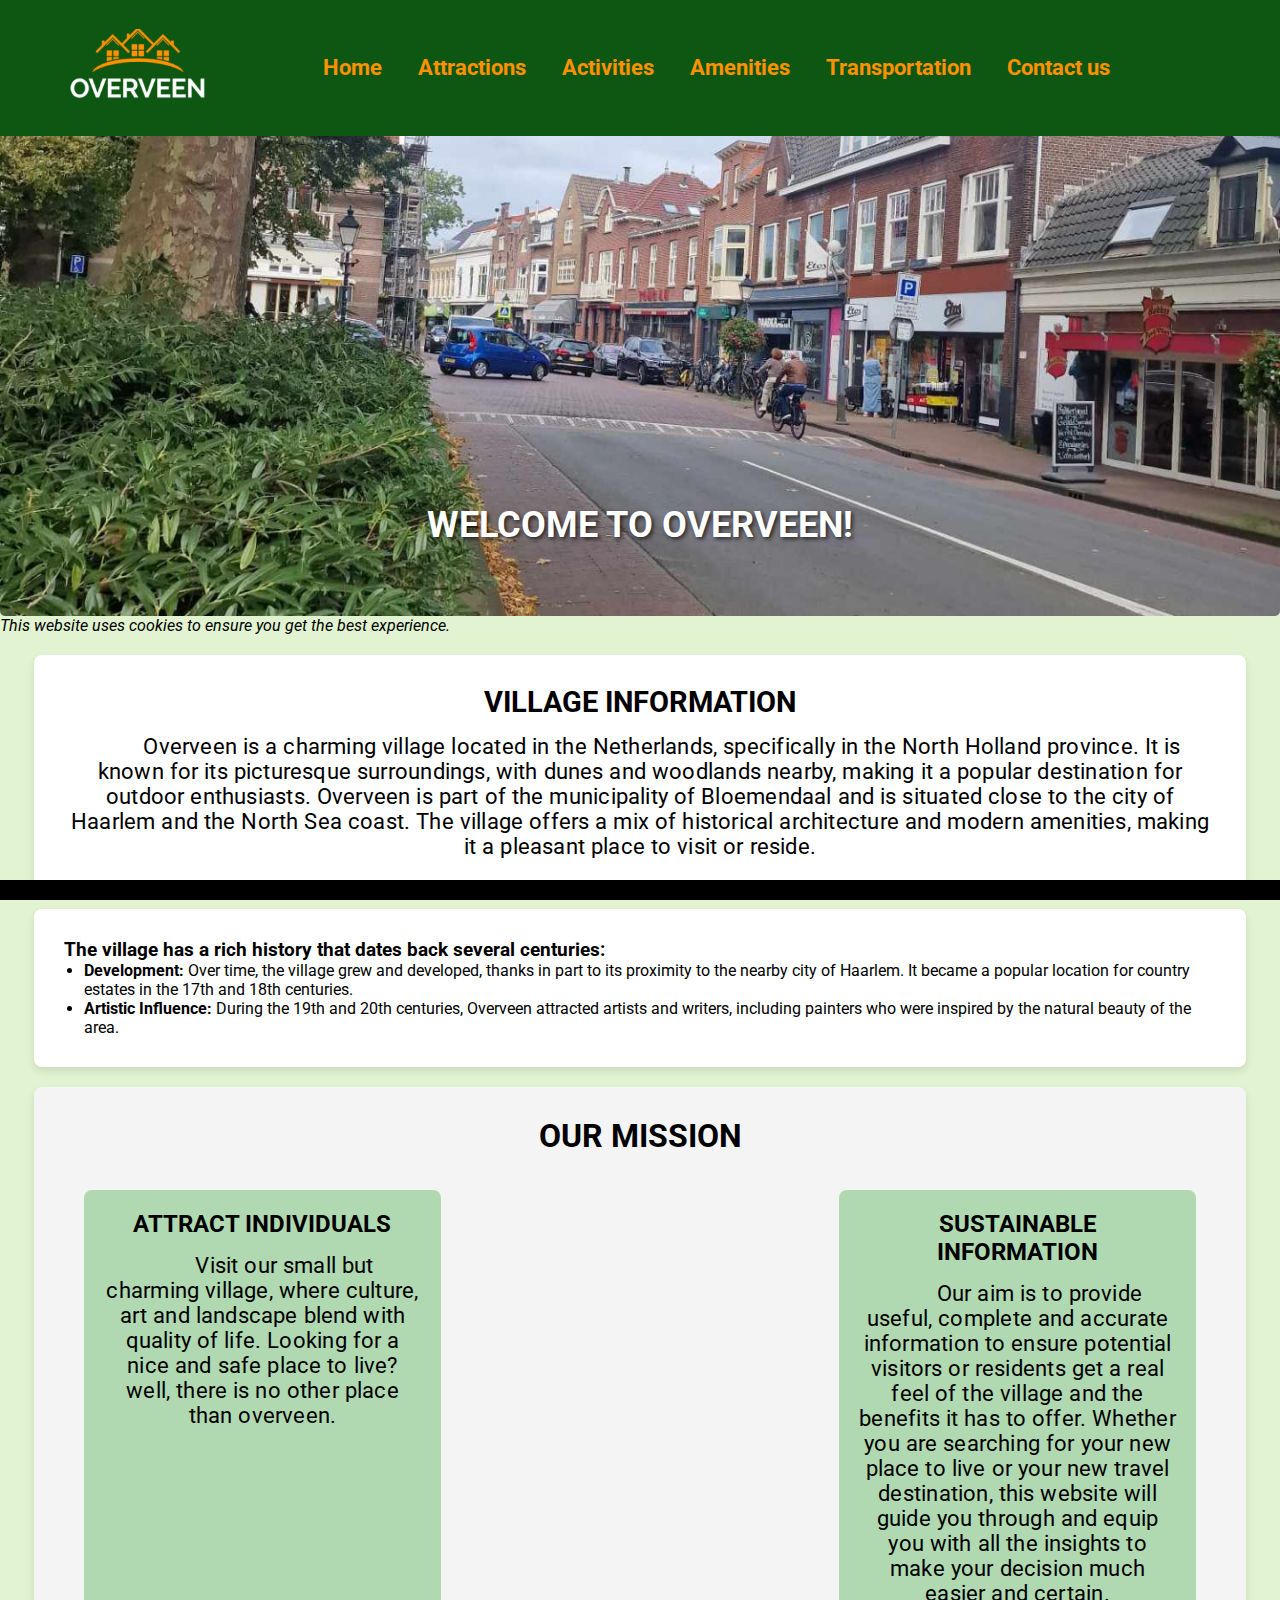
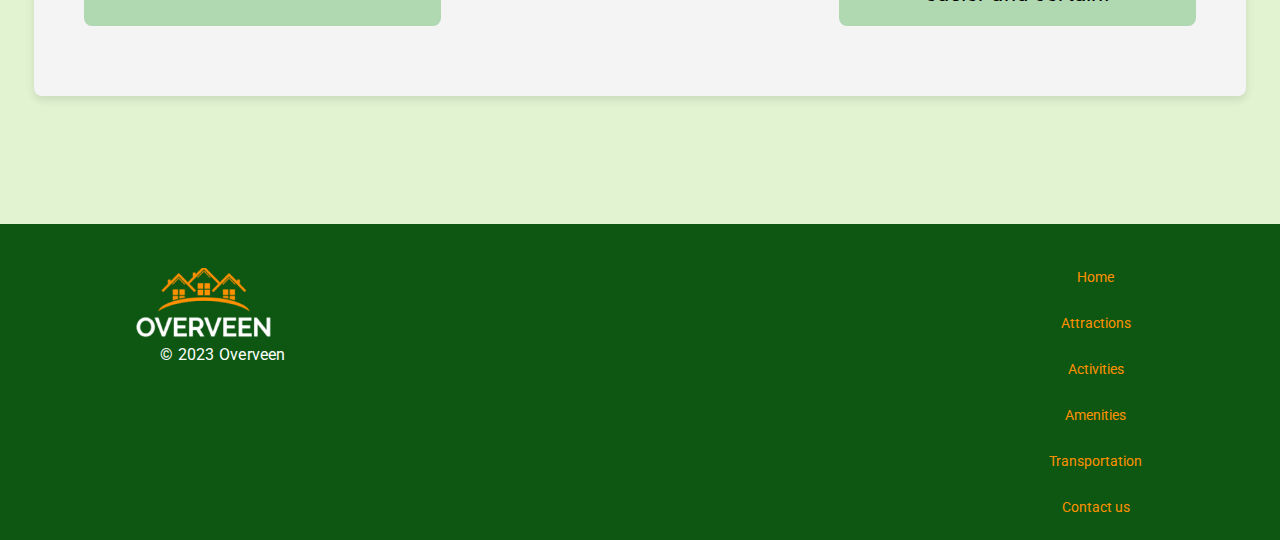
<file: index.html>
<!DOCTYPE html>
<html lang="en">
<head>
    <meta charset="UTF-8">
    <meta name="viewport" content="width=device-width, initial-scale=1.0">
    <meta name="author" content="Panagiotis Trimpakkiros">
    <meta name="keywords" content="WebMarkup,Overveen,HTML&CSS website">
    <link rel="stylesheet" type="text/css" href="css/style.css" >
    <link rel="icon" href="img/8jHBWZ-LogoMakr 1.png">
    <title>WebMarkup - Project</title>
</head>
<body>
<header>
  <!--Navigation bar-->
  <nav>
    <a href="index.html"><img class="nav-logo" alt="logo" src="img/8jHBWZ-LogoMakr 1.png"></a>
    <ul>
      <li><a href="index.html">Home</a></li>
      <li><a href="Attractions.html">Attractions</a></li>
      <li><a href="Activities.html">Activities</a></li>
      <li><a href="Amenities.html">Amenities</a></li>
      <li><a href="Transportation.html">Transportation</a></li>
      <li><a href="contact.html">Contact us</a></li>
    </ul>
  </nav>
</header>
    <!--Main-->
    <section>
      <img id="img-homePage" title="overveen home" alt="overveen home" src="img/overveen-home.png">
      <h1 class="h1-titles">WELCOME TO OVERVEEN!</h1>
    </section>
    
     <!-- Cookies -->
    <section class="cookies-message"></section>
  <em>This website uses cookies to ensure you get the best experience.</em>
</section>

    <!-- Village Information Section -->
<section class="village-info">
  <h2>VILLAGE INFORMATION</h2>
  <p>
    Overveen is a charming village located in the Netherlands, specifically in the North Holland province. It is known for its picturesque surroundings, with dunes and woodlands nearby, making it a popular destination for outdoor enthusiasts. Overveen is part of the municipality of Bloemendaal and is situated close to the city of Haarlem and the North Sea coast. The village offers a mix of historical architecture and modern amenities, making it a pleasant place to visit or reside.
  </p>
</section>

<!-- Historical Information -->
<section class="history-info">
  <h3>The village has a rich history that dates back several centuries:</h3>
  <ul>
    <li><strong>Development:</strong> Over time, the village grew and developed, thanks in part to its proximity to the nearby city of Haarlem. It became a popular location for country estates in the 17th and 18th centuries.</li>
    <li><strong>Artistic Influence:</strong> During the 19th and 20th centuries, Overveen attracted artists and writers, including painters who were inspired by the natural beauty of the area.</li>
  </ul>
</section>

<!-- Mission Statement -->
<section class="mission">
  <h2>OUR MISSION</h2>
  <figure class="info-boxes">
    <article>
      <h3>ATTRACT INDIVIDUALS</h3>
      <p>Visit our small but charming village, where culture, art and landscape blend with quality of life. Looking for a nice and safe place to live? well, there is no other place than overveen.</p>
    </article>
    <article>
      <h3>SUSTAINABLE INFORMATION</h3>
      <p>Our aim is to provide useful, complete and accurate information to ensure potential visitors or residents get a real feel of the village and the benefits it has to offer.  Whether you are searching for your new place to live or your new travel destination, this website will guide you through and equip you with all the insights to make your decision much easier and certain.</p>
    </article>
  </figure>
</section>

<!-- Footer -->
<footer class="footer">
  <article>
    <img alt="logo" title="logo" class="footer-logo" src="img/8jHBWZ-LogoMakr 1.png">
    <p id="copyright">&copy; 2023 Overveen</p>
  </article>
  <article>
    <ul class="footer-links">
      <li><a href="index.html">Home</a></li>
      <li><a href="Attractions.html">Attractions</a></li>
      <li><a href="Activities.html">Activities</a></li>
      <li><a href="Amenities.html">Amenities</a></li>
      <li><a href="Transportation.html">Transportation</a></li>
      <li><a href="contact.html">Contact us</a></li>
    </ul>
  </article>
</footer>
</body>
</file>
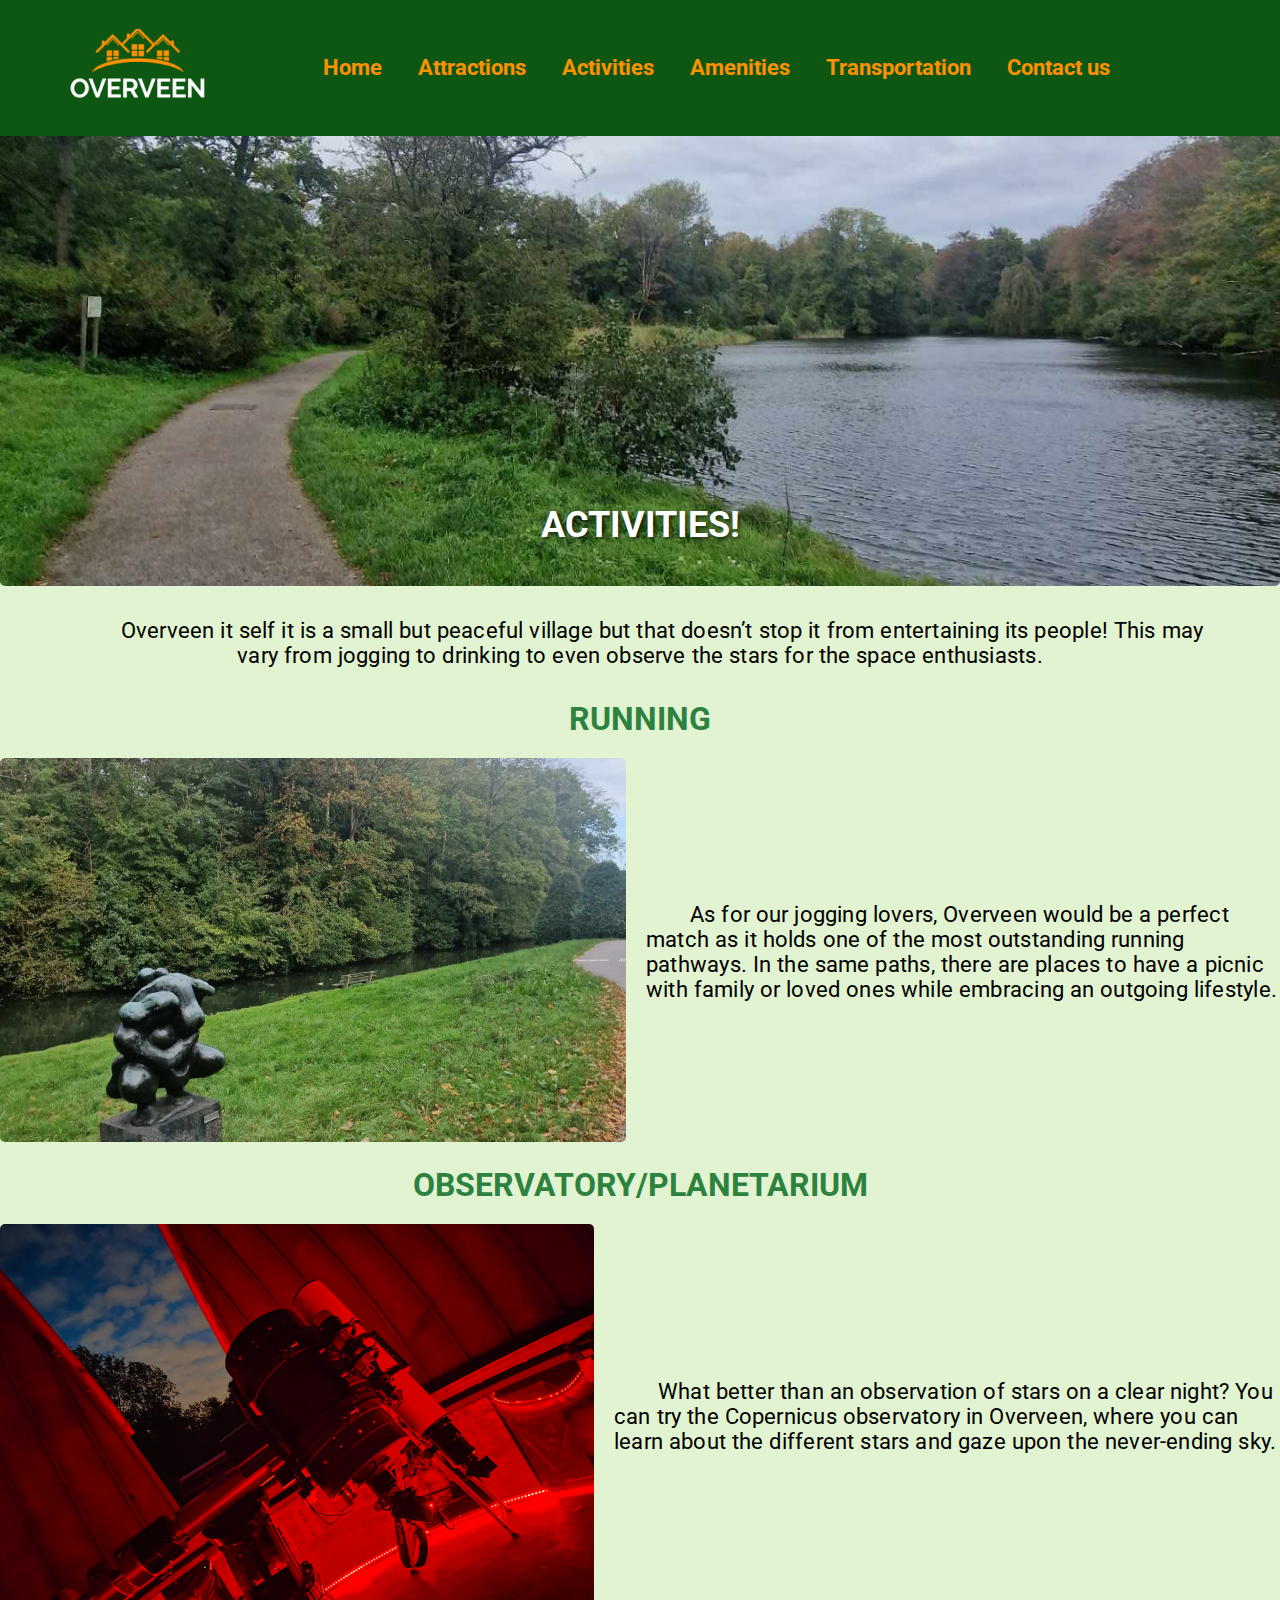
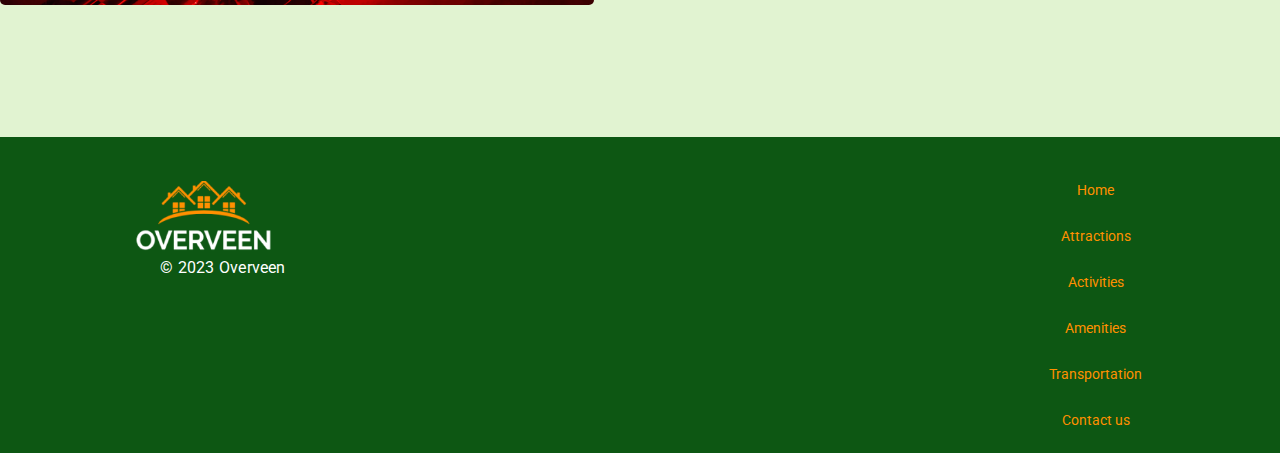
<file: Activities.html>
<!DOCTYPE html>
<html lang="en">
<head>
    <meta charset="UTF-8">
    <meta name="viewport" content="width=device-width, initial-scale=1.0">
    <meta name="author" content="Panagiotis Trimpakkiros">
    <meta name="keywords" content="WebMarkup,Overveen,HTML&CSS website">
    <link rel="stylesheet" type="text/css" href="css/style.css" >
    <link rel="icon" href="img/8jHBWZ-LogoMakr 1.png">
    <title>WebMarkup - Project</title>
</head>
<body>
<header>
  <!--Navigation bar-->
  <nav>
    <a href="index.html"><img class="nav-logo" alt="logo" src="img/8jHBWZ-LogoMakr 1.png"></a>
    <ul>
      <li><a href="index.html">Home</a></li>
      <li><a href="Attractions.html">Attractions</a></li>
      <li><a href="Activities.html">Activities</a></li>
      <li><a href="Amenities.html">Amenities</a></li>
      <li><a href="Transportation.html">Transportation</a></li>
      <li><a href="contact.html">Contact us</a></li>
    </ul>
  </nav>
</header>
    <!--Main-->
    <section class="activities">
        <img id="img-Activities" title="overveen path" alt="overveen path" src="img/overveen-running.png">
        <h1 class="h1-titles">ACTIVITIES!</h1>
      </section>
    
      <section class="actvity-introduction">
        <p>Overveen it self it is a small but peaceful village but that doesn’t stop it from entertaining its people! This may vary from jogging to drinking to even observe the stars for the space enthusiasts.</p>
      </section>

      <section class="activity-detail">
        <h2>RUNNING</h2>
        <section class="activity-content">
          <figure>
            <img src="img/overveen-running2.png" alt="Running Path in Overveen">
          </figure>
          <p>As for our jogging lovers, Overveen would be a perfect match as it holds one of the most outstanding running pathways. In the same paths, there are places to have a picnic with family or loved ones while embracing an outgoing lifestyle.</p>
        </section>
      </section>
    
      <section class="activity-detail">
        <h2>OBSERVATORY/PLANETARIUM</h2>
        <section class="activity-content">
          <figure>
            <img src="img/observatory.png" alt="Observatory in Overveen">
          </figure>
          <p>What better than an observation of stars on a clear night? You can try the Copernicus observatory in Overveen, where you can learn about the different stars and gaze upon the never-ending sky.</p>
        </section>
      </section>
    </section>
    
    <!--Footer-->
    <footer class="footer">
      <article>
        <img alt="logo" title="logo" class="footer-logo" src="img/8jHBWZ-LogoMakr 1.png">
        <p id="copyright">&copy; 2023 Overveen</p>
      </article>
      <article>
        <ul class="footer-links">
          <li><a href="index.html">Home</a></li>
          <li><a href="Attractions.html">Attractions</a></li>
          <li><a href="Activities.html">Activities</a></li>
          <li><a href="Amenities.html">Amenities</a></li>
          <li><a href="Transportation.html">Transportation</a></li>
          <li><a href="contact.html">Contact us</a></li>
        </ul>
      </article>
    </footer>
    </body>
</file>
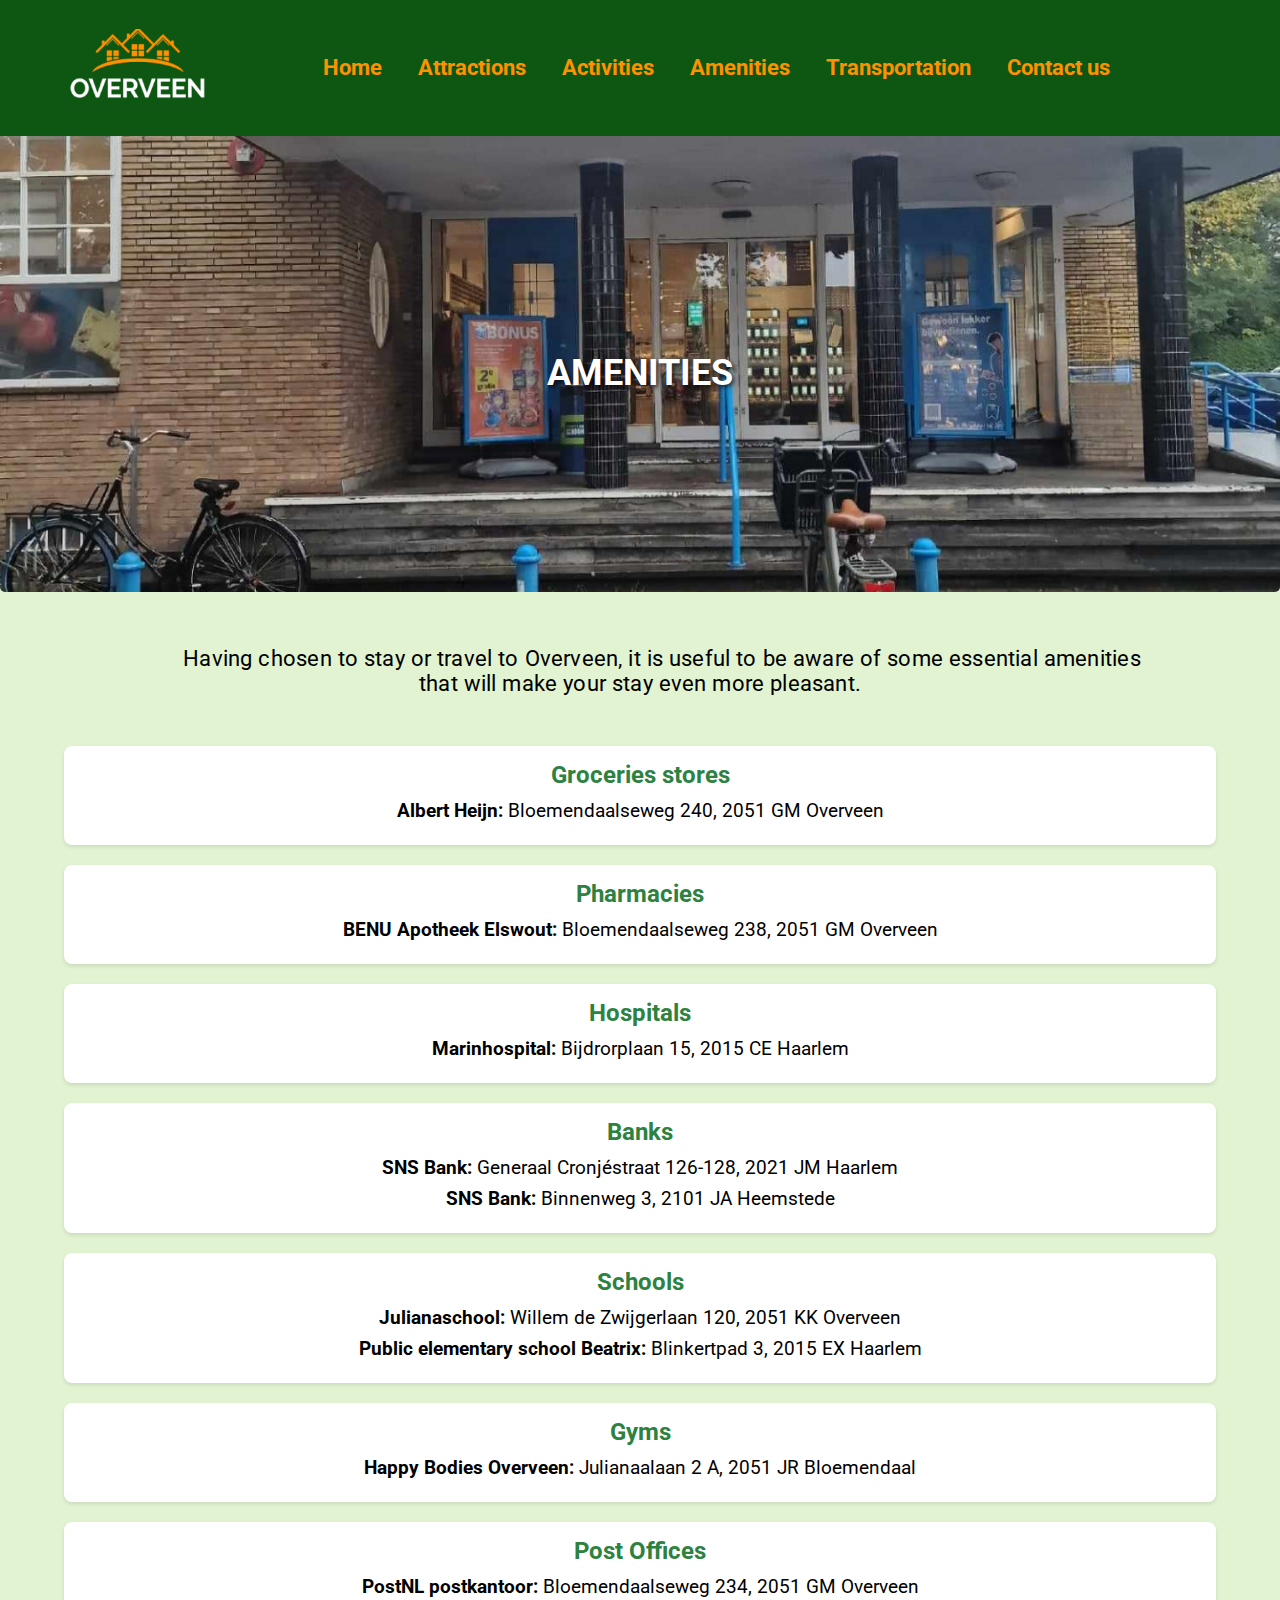
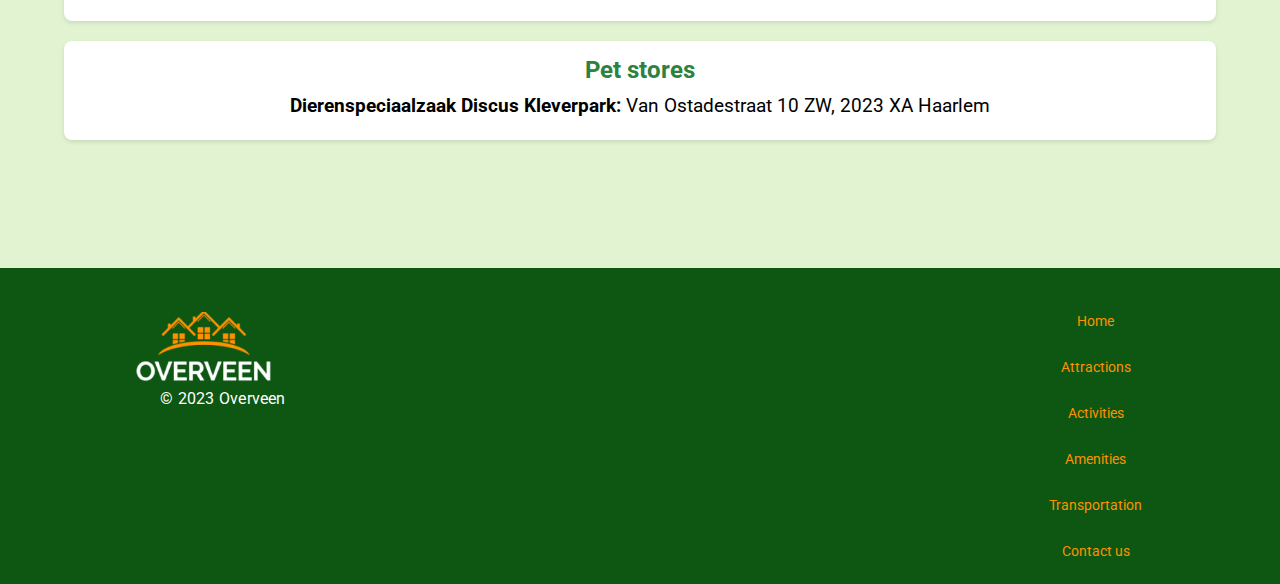
<file: Amenities.html>
<!DOCTYPE html>
<html lang="en">
<head>
    <meta charset="UTF-8">
    <meta name="viewport" content="width=device-width, initial-scale=1.0">
    <meta name="author" content="Panagiotis Trimpakkiros">
    <meta name="keywords" content="WebMarkup,Overveen,HTML&CSS website">
    <link rel="stylesheet" type="text/css" href="css/style.css" >
    <link rel="icon" href="img/8jHBWZ-LogoMakr 1.png">
    <title>WebMarkup - Project</title>
</head>
<body>
<header>
  <!--Navigation bar-->
  <nav>
    <a href="index.html"><img class="nav-logo" alt="logo" src="img/8jHBWZ-LogoMakr 1.png"></a>
    <ul>
      <li><a href="index.html">Home</a></li>
      <li><a href="Attractions.html">Attractions</a></li>
      <li><a href="Activities.html">Activities</a></li>
      <li><a href="Amenities.html">Amenities</a></li>
      <li><a href="Transportation.html">Transportation</a></li>
      <li><a href="contact.html">Contact us</a></li>
    </ul>
  </nav>
</header>
    <!-- Image and title section -->
<figure class="image-container">
  <img src="img/amenities-img.png" alt="Amenities Overveen" class="header-img">
  <figcaption>
    <h1 class="h1-titles">AMENITIES</h1>
  </figcaption>
</figure>

<!-- Main content -->
<section class="content-container">
  <p>Having chosen to stay or travel to Overveen, it is useful to be aware of some essential amenities that will make your stay even more pleasant.</p>

  <!-- Grocery stores section -->
  <article class="amenity-section">
    <h2>Groceries stores</h2>
    <ul>
      <li><strong>Albert Heijn:</strong> Bloemendaalseweg 240, 2051 GM Overveen</li>
    </ul>
  </article>

  <!-- Pharmacies section -->
  <article class="amenity-section">
    <h2>Pharmacies</h2>
    <ul>
      <li><strong>BENU Apotheek Elswout:</strong> Bloemendaalseweg 238, 2051 GM Overveen</li>
    </ul>
  </article>

  <!-- Hospitals section -->
  <article class="amenity-section">
    <h2>Hospitals</h2>
    <ul>
      <li><strong>Marinhospital:</strong> Bijdrorplaan 15, 2015 CE Haarlem</li>
    </ul>
  </article>

  <!-- Banks section -->
  <article class="amenity-section">
    <h2>Banks</h2>
    <ul>
      <li><strong>SNS Bank:</strong> Generaal Cronjéstraat 126-128, 2021 JM Haarlem</li>
      <li><strong>SNS Bank:</strong> Binnenweg 3, 2101 JA Heemstede</li>
    </ul>
  </article>

  <!-- Schools section -->
  <article class="amenity-section">
    <h2>Schools</h2>
    <ul>
      <li><strong>Julianaschool:</strong> Willem de Zwijgerlaan 120, 2051 KK Overveen</li>
      <li><strong>Public elementary school Beatrix:</strong> Blinkertpad 3, 2015 EX Haarlem</li>
    </ul>
  </article>

  <!-- Gyms section -->
  <article class="amenity-section">
    <h2>Gyms</h2>
    <ul>
      <li><strong>Happy Bodies Overveen:</strong> Julianaalaan 2 A, 2051 JR Bloemendaal</li>
    </ul>
  </article>

  <!-- Post Offices section -->
  <article class="amenity-section">
    <h2>Post Offices</h2>
    <ul>
      <li><strong>PostNL postkantoor:</strong> Bloemendaalseweg 234, 2051 GM Overveen</li>
    </ul>
  </article>

  <!-- Pet stores section -->
  <article class="amenity-section">
    <h2>Pet stores</h2>
    <ul>
      <li><strong>Dierenspeciaalzaak Discus Kleverpark:</strong> Van Ostadestraat 10 ZW, 2023 XA Haarlem</li>
    </ul>
  </article>
</section>

    
      <!--Footer-->
      <footer class="footer">
        <article>
          <img alt="logo" title="logo" class="footer-logo" src="img/8jHBWZ-LogoMakr 1.png">
          <p id="copyright">&copy; 2023 Overveen</p>
        </article>
        <article>
          <ul class="footer-links">
            <li><a href="index.html">Home</a></li>
            <li><a href="Attractions.html">Attractions</a></li>
            <li><a href="Activities.html">Activities</a></li>
            <li><a href="Amenities.html">Amenities</a></li>
            <li><a href="Transportation.html">Transportation</a></li>
            <li><a href="contact.html">Contact us</a></li>
          </ul>
        </article>
      </footer>
      </body>
</file>
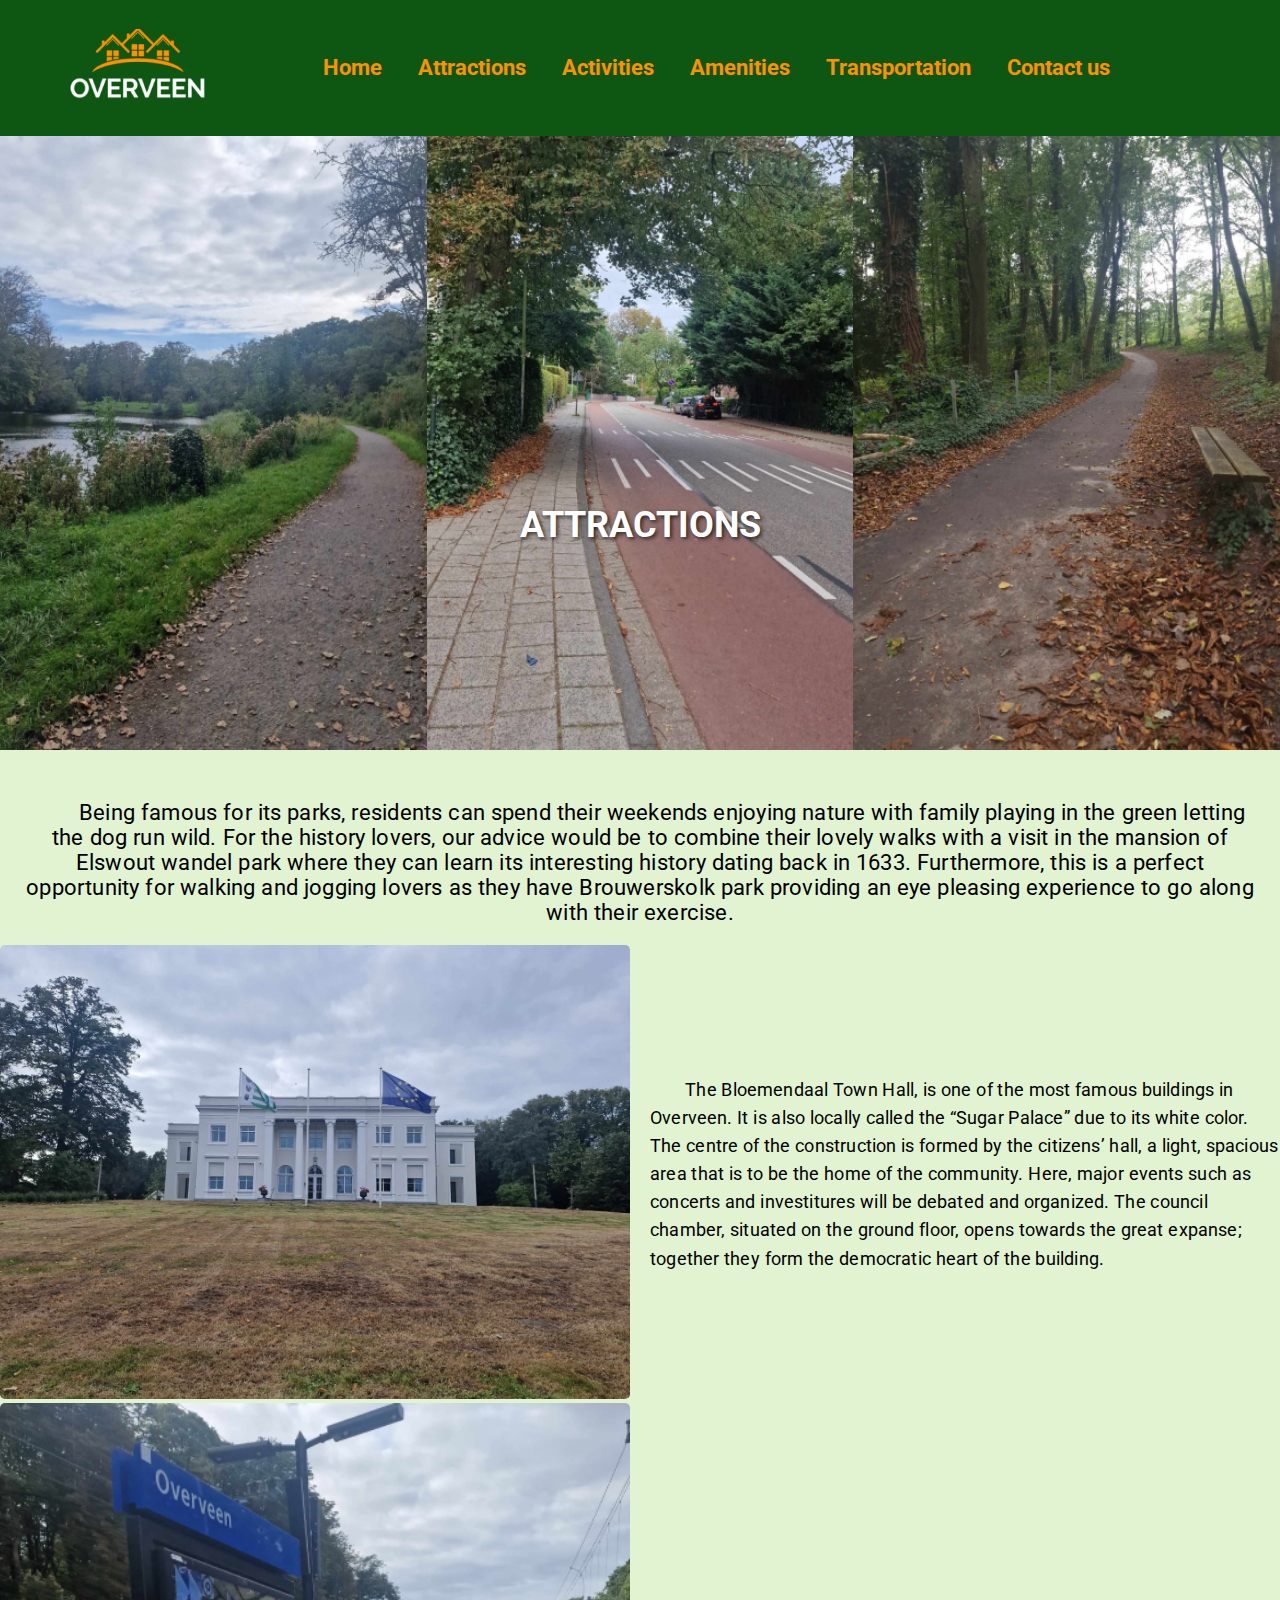
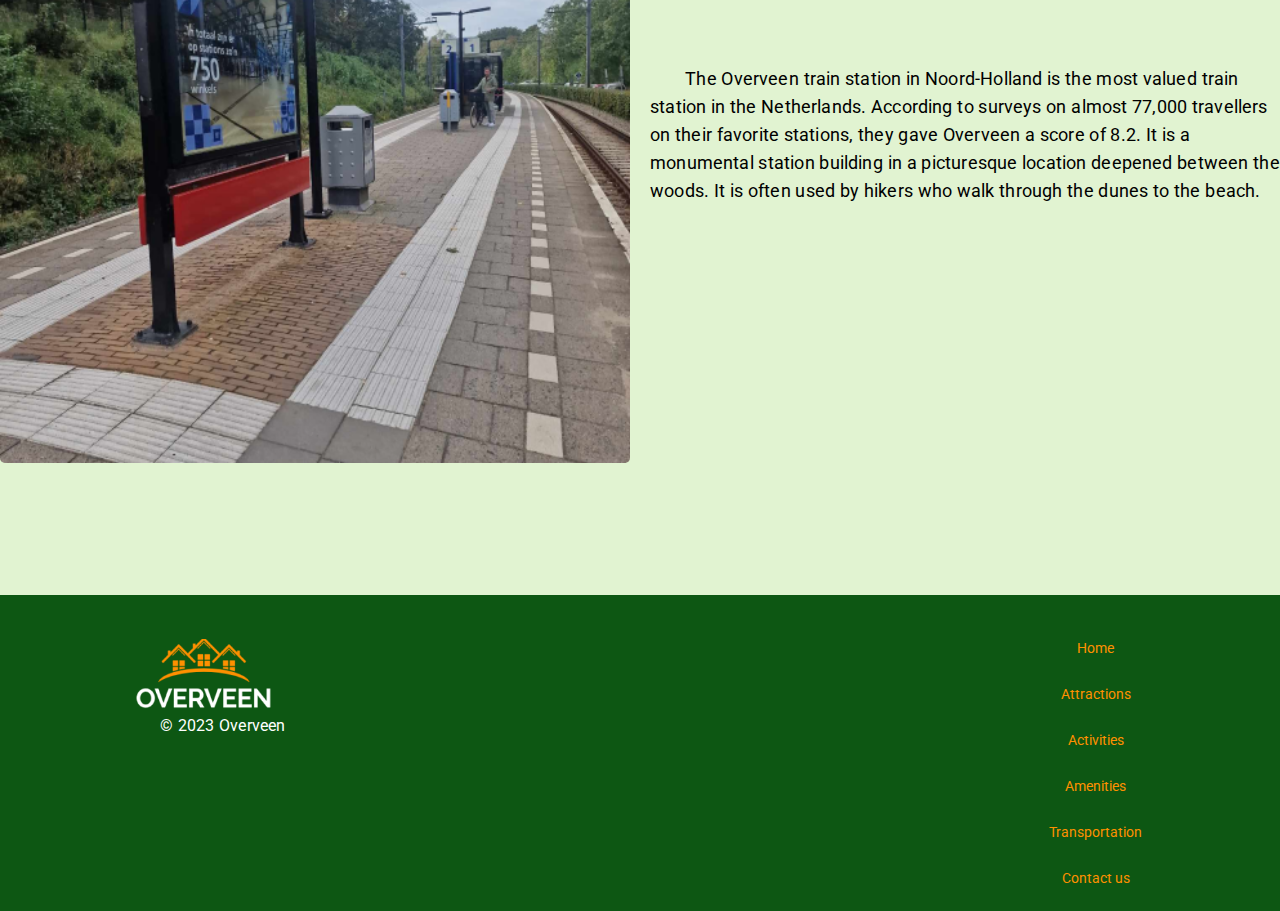
<file: Attractions.html>
<!DOCTYPE html>
<html lang="en">
<head>
    <meta charset="UTF-8">
    <meta name="viewport" content="width=device-width, initial-scale=1.0">
    <meta name="author" content="Panagiotis Trimpakkiros">
    <meta name="keywords" content="WebMarkup,Overveen,HTML&CSS website">
    <link rel="stylesheet" type="text/css" href="css/style.css" >
    <link rel="icon" href="img/8jHBWZ-LogoMakr 1.png">
    <title>WebMarkup - Project</title>
</head>
<body>
<header>
  <!--Navigation bar-->
  <nav>
    <a href="index.html"><img class="nav-logo" alt="logo" src="img/8jHBWZ-LogoMakr 1.png"></a>
    <ul>
      <li><a href="index.html">Home</a></li>
      <li><a href="Attractions.html">Attractions</a></li>
      <li><a href="Activities.html">Activities</a></li>
      <li><a href="Amenities.html">Amenities</a></li>
      <li><a href="Transportation.html">Transportation</a></li>
      <li><a href="contact.html">Contact us</a></li>
    </ul>
  </nav>
</header>
    <!--Main-->
    <section class="attractions">
      
      <!-- Image grid for parks -->
      <section class="park-images">
        <img src="img/park1.png" alt="Park 1">
        <img src="img/park2.png" alt="Park 2">
        <img src="img/park3.png" alt="Park 3">
      </section>
      <h1 class="h1-titles">ATTRACTIONS</h1>
      <figure class="info-boxes">
          <p>Being famous for its parks, residents can spend their weekends enjoying nature with family playing in the green letting the dog run wild. For the history lovers, our advice would be to combine their lovely walks with a visit in the mansion of Elswout wandel park where they can learn its interesting history dating back in 1633. Furthermore, this is a perfect opportunity for walking and jogging lovers as they have Brouwerskolk park providing an eye pleasing experience to go along with their exercise.</p>
      </figure>
      
      <!-- Individual attractions with images -->
      <section class="attraction-detail">
        <figure>
          <img src="img/townhall.png" alt="Bloemendaal Town Hall">
        </figure>
        <p>The Bloemendaal Town Hall, is one of the most famous buildings in Overveen. It is also locally called the “Sugar Palace” due to its white color.  The centre of the construction is formed by the citizens’ hall, a light, spacious area that is to be the home of the community. Here, major events such as concerts and investitures will be debated and organized. The council chamber, situated on the ground floor, opens towards the great expanse; together they form the democratic heart of the building.</p>
      </section>
    
      <section class="attraction-detail">
        <figure>
          <img src="img/overveen-trainstation.png" alt="Overveen Train Station">
        </figure>
        <p>The Overveen train station in Noord-Holland is the most valued train station in the Netherlands.  According to surveys on almost 77,000 travellers on their favorite stations, they gave Overveen a score of 8.2. It is a monumental station building in a picturesque location deepened between the woods.  It is often used by hikers who walk through the dunes to the beach.</p>
      </section>
    </section>

    <!--Footer-->
    <footer class="footer">
      <article>
        <img alt="logo" title="logo" class="footer-logo" src="img/8jHBWZ-LogoMakr 1.png">
        <p id="copyright">&copy; 2023 Overveen</p>
      </article>
      <article>
        <ul class="footer-links">
          <li><a href="index.html">Home</a></li>
          <li><a href="Attractions.html">Attractions</a></li>
          <li><a href="Activities.html">Activities</a></li>
          <li><a href="Amenities.html">Amenities</a></li>
          <li><a href="Transportation.html">Transportation</a></li>
          <li><a href="contact.html">Contact us</a></li>
        </ul>
      </article>
    </footer>
    </body>
</file>
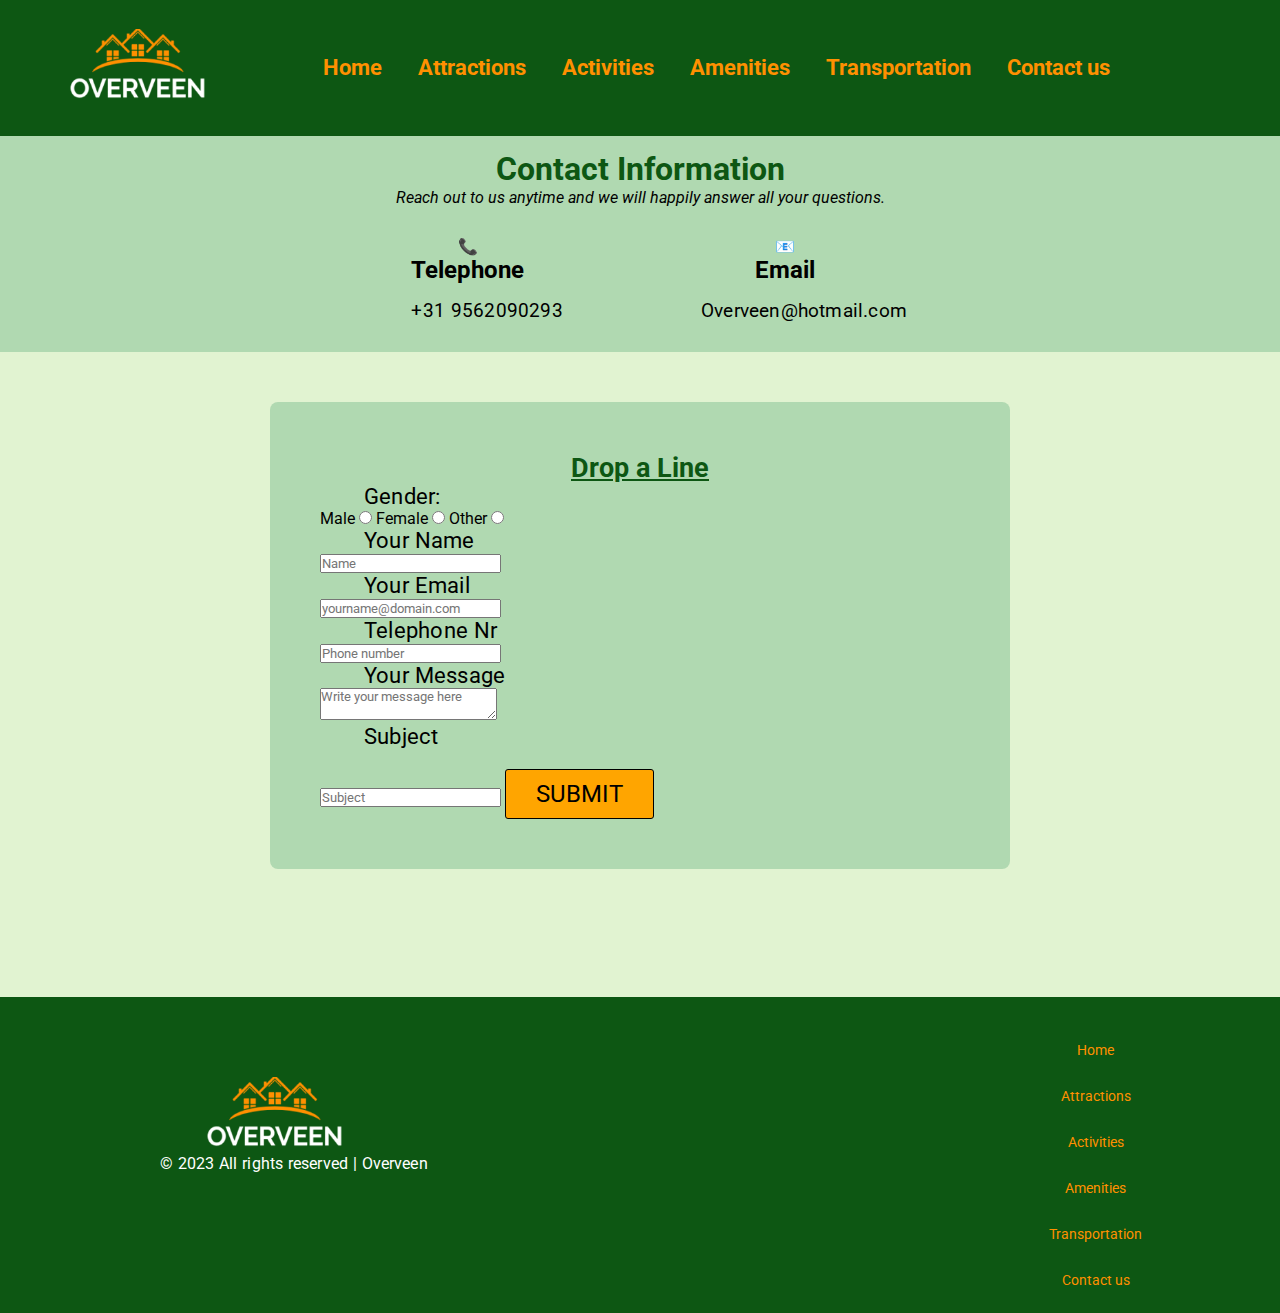
<file: contact.html>
<!DOCTYPE html>
<html lang="en">
<head>
    <meta charset="UTF-8">
    <meta name="viewport" content="width=device-width, initial-scale=1.0">
    <meta name="author" content="Panagiotis Trimpakkiros">
    <meta name="keywords" content="WebMarkup,Overveen,HTML&CSS website">
    <link rel="stylesheet" type="text/css" href="css/style.css" >
    <link rel="icon" href="img/8jHBWZ-LogoMakr 1.png">
    <title>WebMarkup - Project</title>
</head>
<body>
<header>
  <!--Navigation bar-->
  <nav>
    <a href="index.html"><img class="nav-logo" alt="logo" src="img/8jHBWZ-LogoMakr 1.png"></a>
    <ul>
      <li><a href="index.html">Home</a></li>
      <li><a href="Attractions.html">Attractions</a></li>
      <li><a href="Activities.html">Activities</a></li>
      <li><a href="Amenities.html">Amenities</a></li>
      <li><a href="Transportation.html">Transportation</a></li>
      <li><a href="contact.html">Contact us</a></li>
    </ul>
  </nav>
</header>
    <!--Main-->
    <section class="contact-info">
      <h1>Contact Information</h1>
      <em>Reach out to us anytime and we will happily answer all your questions.</em>
      <section class="contact-details">
          <section class="contact-item">
              <span class="icon">📞</span>
              <h2>Telephone</h2>
              <p>+31 9562090293</p>
          </section>
          <section class="contact-item">
              <span class="icon">📧</span>
              <h2>Email</h2>
              <p>Overveen@hotmail.com</p>
          </section>
      </section>
  </section>
  
  <aside class="formular">
      <form>
          <fieldset>
              <legend>Drop a Line</legend>
              <p>Gender:</p>
              <label for="male">Male</label>
              <input id="male" name="gender" type="radio" value="M">
              <label for="female">Female</label>
              <input id="female" name="gender" type="radio" value="F">
              <label for="other">Other</label>
              <input id="other" name="gender" type="radio" value="O">
  
              <p>Your Name</p>
              <input type="text" placeholder="Name">
  
              <p>Your Email</p>
              <input type="email" placeholder="yourname@domain.com">
  
              <p>Telephone Nr</p>
              <input type="text" placeholder="Phone number">
  
              <p>Your Message</p>
              <textarea placeholder="Write your message here"></textarea>
  
              <p>Subject</p>
              <input type="text" placeholder="Subject">
  
              <input id="btn-submit" type="submit" value="Submit">
          </fieldset>
      </form>
    </aside>

    <!--Footer-->
    <footer class="footer">
      <article>
        <img alt="logo" title="logo" class="footer-logo" src="img/8jHBWZ-LogoMakr 1.png">
        <p id="copyright">&copy; 2023 All rights reserved | Overveen</p>
      </article>
      <article>
        <ul class="footer-links">
          <li><a href="index.html">Home</a></li>
          <li><a href="Attractions.html">Attractions</a></li>
          <li><a href="Activities.html">Activities</a></li>
          <li><a href="Amenities.html">Amenities</a></li>
          <li><a href="Transportation.html">Transportation</a></li>
          <li><a href="contact.html">Contact us</a></li>
        </ul>
      </article>
    </footer>
    </body>
</file>
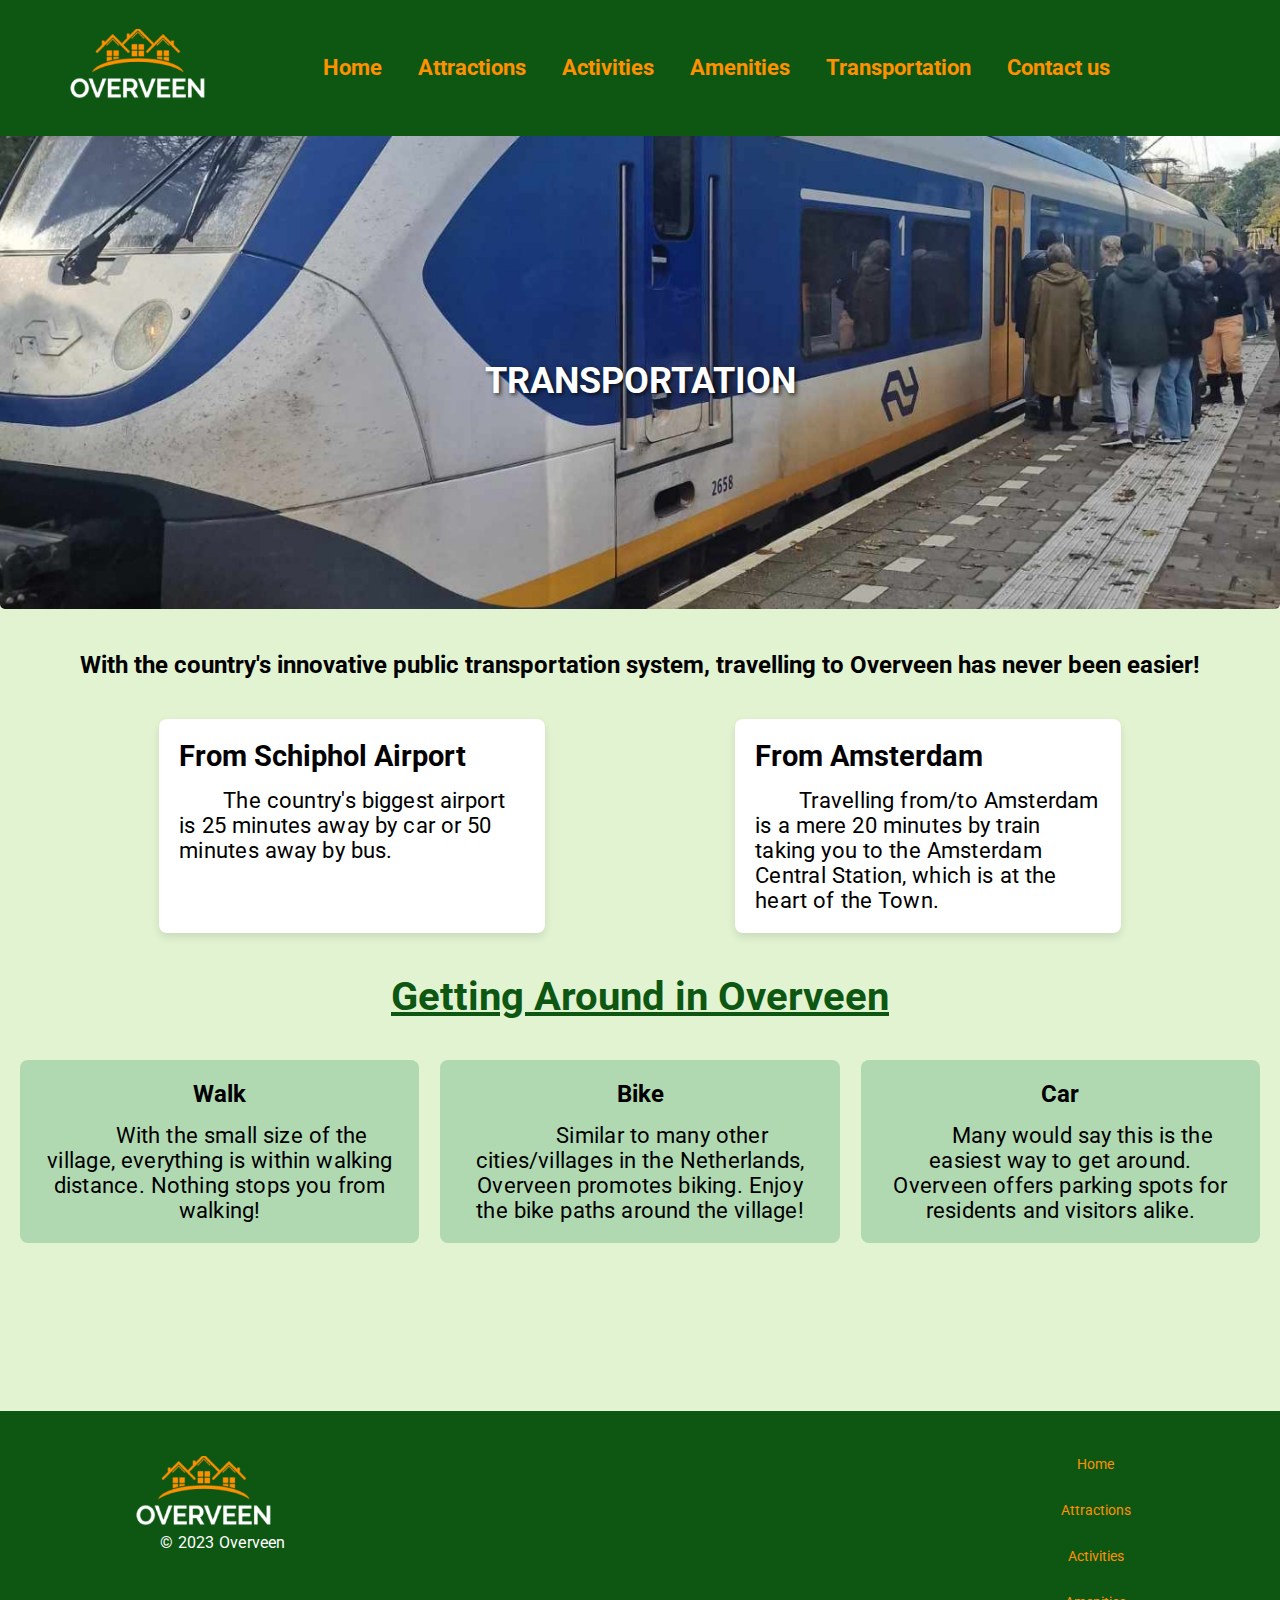
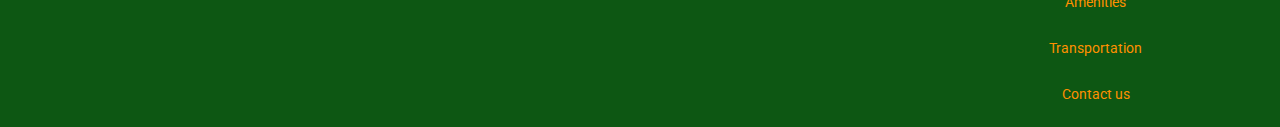
<file: Transportation.html>
<!DOCTYPE html>
<html lang="en">
<head>
    <meta charset="UTF-8">
    <meta name="viewport" content="width=device-width, initial-scale=1.0">
    <meta name="author" content="Panagiotis Trimpakkiros">
    <meta name="keywords" content="WebMarkup,Overveen,HTML&CSS website">
    <link rel="stylesheet" type="text/css" href="css/style.css" >
    <link rel="icon" href="img/8jHBWZ-LogoMakr 1.png">
    <title>WebMarkup - Project</title>
</head>
<body>
<header>
  <!--Navigation bar-->
  <nav>
    <a href="index.html"><img class="nav-logo" alt="logo" src="img/8jHBWZ-LogoMakr 1.png"></a>
    <ul>
      <li><a href="index.html">Home</a></li>
      <li><a href="Attractions.html">Attractions</a></li>
      <li><a href="Activities.html">Activities</a></li>
      <li><a href="Amenities.html">Amenities</a></li>
      <li><a href="Transportation.html">Transportation</a></li>
      <li><a href="contact.html">Contact us</a></li>
    </ul>
  </nav>
</header>
    <!--Main-->
    <!-- Main image with text overlay -->
    <section class="image-container">
      <img src="img/train-station.png" alt="Train in Overveen" class="header-image">
      <h1 class="h1-titles">TRANSPORTATION</h1>
  </section>

  <!-- Transportation Details Section -->
  <section class="content-container">
      <strong>With the country's innovative public transportation system, travelling to Overveen has never been easier!</strong>
  </section>

  <section class="transportation-details">
      <article>
          <h2>From Schiphol Airport</h2>
          <p>The country's biggest airport is 25 minutes away by car or 50 minutes away by bus.</p>
      </article>
      <article>
          <h2>From Amsterdam</h2>
          <p>Travelling from/to Amsterdam is a mere 20 minutes by train taking you to the Amsterdam Central Station, which is at the heart of the Town.</p>
      </article>
  </section>

  <!-- "Getting Around in Overveen" Heading -->
  <section class="getting-around-heading">
    <h2>Getting Around in Overveen</h2>
</section>

  <!-- Getting Around Overveen Section -->
  <section class="info-boxes">
      <article>
          <h3>Walk</h3>
          <p>With the small size of the village, everything is within walking distance. Nothing stops you from walking!</p>
      </article>
      <article>
          <h3>Bike</h3>
          <p>Similar to many other cities/villages in the Netherlands, Overveen promotes biking. Enjoy the bike paths around the village!</p>
      </article>
      <article>
          <h3>Car</h3>
          <p>Many would say this is the easiest way to get around. Overveen offers parking spots for residents and visitors alike.</p>
      </article>
  </section>
  
    <!--Footer-->
    <footer class="footer">
      <article>
        <img alt="logo" title="logo" class="footer-logo" src="img/8jHBWZ-LogoMakr 1.png">
        <p id="copyright">&copy; 2023 Overveen</p>
      </article>
      <article>
        <ul class="footer-links">
          <li><a href="index.html">Home</a></li>
          <li><a href="Attractions.html">Attractions</a></li>
          <li><a href="Activities.html">Activities</a></li>
          <li><a href="Amenities.html">Amenities</a></li>
          <li><a href="Transportation.html">Transportation</a></li>
          <li><a href="contact.html">Contact us</a></li>
        </ul>
      </article>
    </footer>
    </body>
</file>
<file: css/style.css>
@import url('https://fonts.googleapis.com/css2?family=Roboto:ital,wght@0,300;0,400;1,100&display=swap');
*{
    margin: 0;
    padding: 0;
    font-family: "Roboto", sans-serif;
}

body {
  background-color: #E1F3D1; /* Light green background */
}

.image-container {
  position: relative;
  text-align: center;
}

h2{
  font-size: 1.8rem;
  margin-bottom: 15px;
}

img{
  border-radius: 5px;
}

p{
  font-family: "Roboto", sans-serif;
  font-size: 22px;
}

a{
  text-decoration: none;
  color: black;
}
a:hover{
  text-decoration: underline;
}

fieldset{
  border: none;
}

.h1-titles {
  position: absolute;
  top: 50%;
  left: 50%;
  transform: translate(-50%, -50%);
  color: white;
  font-size: 3rem; 
  font-weight: bold;
  text-shadow: 2px 2px 4px rgba(0, 0, 0, 0.7);
}

p {
  letter-spacing: 0.01em;
  text-indent: 2em;
  word-spacing: 0.03em;
}

.cookies-message {
  z-index: 9999;
  position: fixed;
  bottom: 0;
  background-color: #000;
  color: #fff;
  width: 100%;
  text-align: center;
  padding: 10px 0;
}

/* NAVIGATION BAR */

nav{
  width: 100%;
  display: flex;
  position: fixed;
  flex-direction: column;
  align-items:center;
  background-color: #0D5713;
  padding: 15px 0;
  z-index: 10;
}

nav a {
  padding: 14px 16px;
  color: #FF9000;
  text-decoration: none;
  font-size: 22px;
  font-weight: bold;
}

nav ul {
  list-style: none;
  padding: 25px;
  margin: 0;
}

nav a:hover {
  color: orange;
}

nav a:active {
  text-decoration: underline;
}

.nav-logo, .footer-logo{
  width: 150px;
  height: auto;
}

.nav-logo{
  padding: 0 50px;
}

/*Home Page styles*/

#img-homePage {
  width: 100%;
  height: auto;
  display: block;
}

.village-info, .history-info, .mission {
  background-color: white;
  padding: 30px;  /* Increase padding to make text more comfortable */
  margin: 20px auto;
  width: 90%;  /* Increase the width to make the boxes larger */
  border-radius: 8px;
  box-shadow: 0 4px 8px rgba(0, 0, 0, 0.1); 
  height: auto;  /* Ensure the height grows with the text */
}

.village-info{
  text-align: center;
}

.history-info ul {
  list-style: disc; /* Bulleted list */
  margin-left: 20px;
}

.mission {
  background-color: #F4F4F4;
}
.mission>h2{
  text-align: center;
  font-size: xx-large;
}

.info-boxes > article h3 {
  text-align: center;  /* Horizontally center the text */
  margin-bottom: 15px; /* Add some spacing under the title if needed */
  font-size: x-large;
}
/*Grid styles*/

.info-boxes {
  display: flex;
  flex-wrap: wrap;
  justify-content: space-between;
  padding: 20px;
  text-align: center;
}

.info-boxes > article {
  flex-basis: 100%;  /* Each article takes 100% of the container width */
  background-color: #B0D9B1;
  padding: 20px;
  margin-bottom: 20px;
  border-radius: 8px;
  text-align: center;
}

.park-images {
  display: grid;
  grid-template-columns: repeat(3, 1fr);
  margin-bottom: 30px;
}

.park-images img {
  width: 100%;
  height: 750px; 
  object-fit: cover;  
  border-radius: 0;
}

/*Attractions Page styles*/
.attraction-detail {
  display: flex;               
  align-items: center;           
  gap: 20px;                     
  margin-bottom: 0px;           
}

.attraction-detail figure {
  flex: 1;                       
}

.attraction-detail img {
  width: 100%;                   
  height: auto;                  
}

.attraction-detail p {
  flex: 1;                       
  font-size: 1.1em;              
  line-height: 1.6;             
}

/*Activities Page styles*/
#img-Activities{
   width: 100%;/* Example: Adds 20px margin on top/bottom and centers horizontally */
   height: auto;
   display: block;     /* Keeps the image's aspect ratio */
}

.actvity-introduction{
  text-align: center;
  margin: 2.5% 5%;
}

.activity-detail h2 {
  font-size: 2em;
  color: #2d823f;
  margin-top: 20px;
  margin-bottom: 10px;
  text-align: center;
}

.activity-content {
  display: flex;
  flex-direction: row;
  align-items: center;
  gap: 20px;
  margin-top: 20px;
}

/*Amenites Page styles*/
.image-container img{
  width: 100%;
}

.content-container{
  text-align: center;
  margin: 3% 5%;
}

.content-container p{
  margin: 50px 70px;
}

.amenity-section {
  background-color: white; /* Light green background */
  margin-bottom: 20px; /* Space between boxes */
  padding: 15px; /* Space inside each box */
  border-radius: 8px; /* Rounded corners */
  box-shadow: 0 2px 4px rgba(0, 0, 0, 0.1); /* Soft shadow for depth */
}

/* Heading style */
.amenity-section h2 {
  color: #2d823f; /* Dark green for headings */
  font-size: 1.5rem; /* Bigger font size for the headings */
  margin-bottom: 10px;
}

/* List and paragraph style */
.amenity-section ul {
  list-style-type: none;
  padding-left: 0;
}

.amenity-section li {
  font-size: 1.2rem;
  margin-bottom: 8px;
}

.amenity-section p {
  font-size: 1.2rem;
  margin-bottom: 10px;
}

/*Transportation Page styles*/

.content-container{
font-size: x-large;
}

.transportation-details {
  display: flex;
  justify-content: space-around;
  margin: 40px auto;
  width: 90%;
}

.transportation-details article {
  background-color: white;
  padding: 20px;
  border-radius: 8px;
  box-shadow: 0 4px 8px rgba(0, 0, 0, 0.1);
  width: 30%;
}

/* Getting Around Heading Styles */
.getting-around-heading {
  margin: 40px auto 20px;
  text-align: center;
}

.getting-around-heading h2 {
  font-size: 2.5rem;
  color: #0D5713;
  text-decoration: underline;
}

/* Detail Page styles */

.formular{
  width: 100%;
  margin-bottom: 30px;
}

.formular > form{
  background-color: #B0D9B1;
  padding: 50px;
  width: 50%;
  margin: 0 auto;
  border-radius: 8px;
}

.formular > form > p{
  margin-top: 13px;
}

.formular > form > textarea{
  width: 150px;
  height: 80px;
}

#btn-submit{
  margin-top: 20px;
  padding: 10px 30px;
  border: 1px solid;
  border-radius: 3px;
  background-color: orange;
  font-size: 1.5rem;
  text-transform: uppercase;
}

/* Contact Information Section */
.contact-info {
  text-align: center;
  background-color: #B0D9B1; 
  padding-top: 150px;
  padding-bottom: 30px;
  margin-bottom: 50px;
}

.contact-info h1 {
  font-size: 2rem;
  color: #0D5713; 
}

.contact-info p {
  font-size: 1.2rem;
  margin-top: 10px;
}

.contact-details {
  display: flex;
  justify-content: center;
  gap: 100px;
  margin-top: 30px;
}

.contact-item {
  text-align: center;
}

.contact-item h2 {
  font-size: 1.5rem;
  font-weight: bold;
}

.contact-item p {
  font-size: 1.2rem;
}

.formular legend{
  text-align: center;
  font-size: 1.7rem;
  color: #0D5713;
  text-decoration: underline;
  font-weight: bold;
}


/* Footer styles */

.footer {
    width: 100%;
    margin-top: 40px;
    background-color: #0D5713;
    color: white;
    text-align: center;
    bottom: 0;
    padding: 50px 0;
}

.footer > p{
    padding: 5px;
}

.footer-links {
  list-style: none;
  padding: 0;
  margin: 20px 0 0;
  display: flex;
  justify-content: center;
  gap: 20px; 
}

.footer-links a {
  color: #FF9000;            
  text-decoration: none;        
  font-size: 14px;
  display: inline-block;        
  padding: 5px 10px;            
}

.footer-links li {
  display: inline-block;   
  margin: 0;                   
  padding: 0;
}

.footer-links a {
  color: #FF9000;
  text-decoration: none;
  font-size: 14px;
}

.footer-links a:hover {
  color: #FFA500;
  text-decoration: underline;
}

@media screen and (min-width: 768px) and (max-width: 1024px) {
  
  /*Nav Bar Adjustments*/
  nav {
    flex-direction: row;
    justify-content: space-between;
  }

  /*Grid Layout adjustments*/

  h1, h2 {
    font-size: 1.8rem;
  }

}

@media screen and (min-width: 768px){

  /*Nav Bar Adjustments*/

  nav{
    position: fixed;
    flex-direction: row;
  }

  nav li {
    display: inline;
  }

  nav ul {
    text-align: right;
    padding: 25px 60px 25px 25px;
  }

  /*Font Adjustments*/

  .h1-titles{
    font-size: 36px;
    padding: 250px 0 100px 0;
  }

  /*Grid Adjustments*/

  .info-boxes > article{
    flex-basis: calc(33% - 50px);
  }
  
  /*Image Adjustments*/

  /*Desktop Adjustments*/
  .formular > form > textarea{
    width: 300px;
    height: 200px;
  }
    
  /*Footer Adjustments*/

  .footer{
    position: relative;
    padding: 5px 0;
    margin-top: 10%;
    display: flex;
    justify-content: space-between;
  }

  .footer-logo{
    margin-top: 25%;
  }

  .footer-links{
    width: 100%;
    display: flex;
    flex-direction: column;
    align-items:center;
    background-color: #0D5713;
    padding: 15px 0;
    z-index: 1;
  }

  .footer > article {
    margin: 0 10%;
  }

  p#copyright{
    font-size: 1rem;
  }
 
}
</file>
